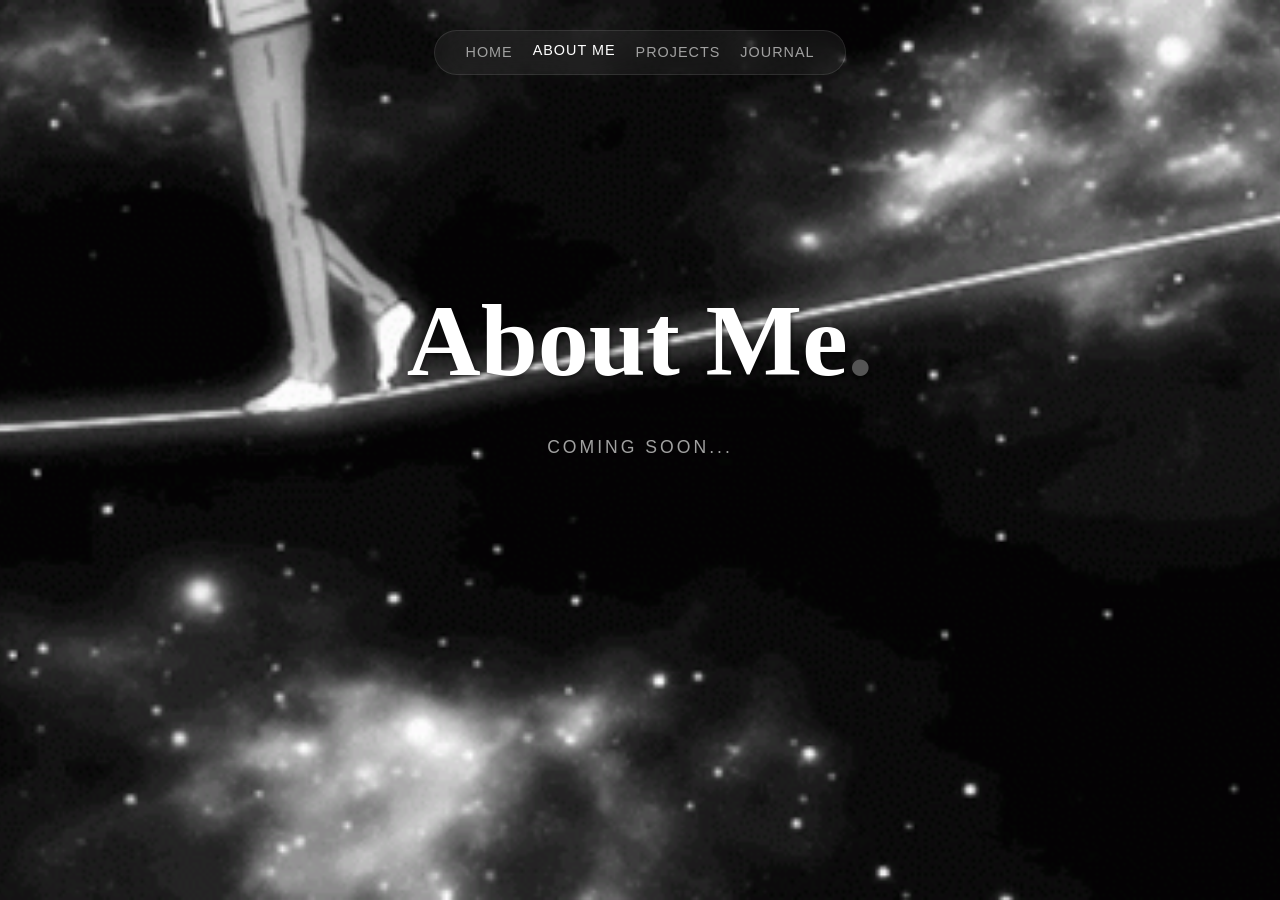
<file: about.html>
<!DOCTYPE html>
<html lang="en">
<head>
    <meta charset="UTF-8">
    <meta name="viewport" content="width=device-width, initial-scale=1.0">
    <title>About Me | Ivy Zhang</title>
    <link rel="stylesheet" href="style.css">
</head>

<body>
    <nav class="nav-container">
        <div class="nav-pill">
            <a href="index.html" class="nav-link">Home</a>
            <a href="about.html" class="nav-link active">About Me</a>
            <a href="work.html" class="nav-link">Projects</a>
            <a href="journal.html" class="nav-link">Journal</a>
        </div>
    </nav>

    <main> 
        <section class="intro-section">
            <h1 class="name-title">About Me<span>.</span></h1>
            <p class="subtitle">Coming Soon...</p>
        </section>
    </main>
</body>
</file>
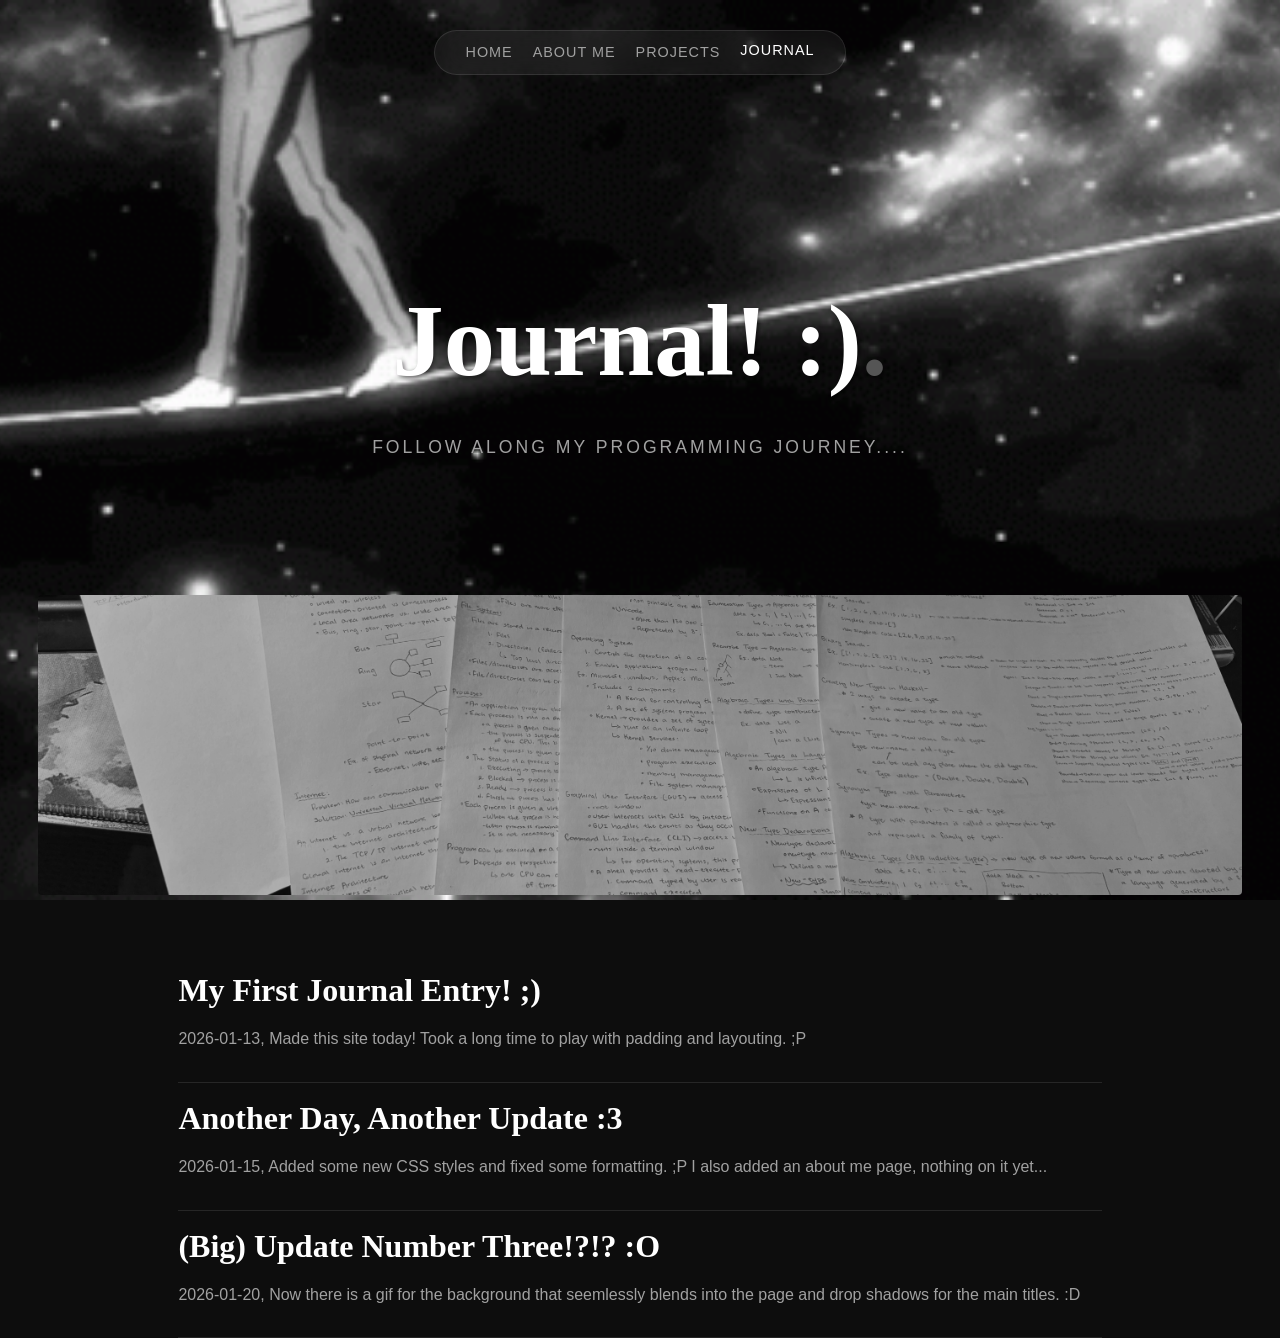
<file: journal.html>
<!DOCTYPE html>
<html lang="en">
<head>
    <meta charset="UTF-8">
    <meta name="viewport" content="width=device-width, initial-scale=1.0">
    <title>Journal | Ivy Zhang</title>
    <link rel="stylesheet" href="style.css">
</head>

<body>
    <nav class="nav-container">
        <div class="nav-pill">
            <a href="index.html" class="nav-link">Home</a>
            <a href="about.html" class="nav-link">About Me</a>
            <a href="work.html" class="nav-link">Projects</a>
            <a href="journal.html" class="nav-link active">Journal</a>
        </div>
    </nav>

    <main> 
        <section class="intro-section">
            <h1 class="name-title">Journal! :)<span>.</span></h1>
            <p class="subtitle">Follow along my programming journey....</p>
        </section>

        <section class="journal-banner">
            <div class="banner-wrapper">
                <img src="imgs/notes aesthetic.jpg" 
                    class="desaturate" 
                    alt="Notes Aesthetic"
                    onerror="this.style.display='none'; this.parentElement.style.backgroundColor='#1a1a1a';">
            </div>
        </section>

        <section class="journal-format">
            <div class="journal-entry">
                <h2>My First Journal Entry! ;)</h2>
                <p>2026-01-13, Made this site today! Took a long time to play with padding and layouting. ;P</p>
            </div>
            <hr class="divider">
            
            <div class="journal-entry">
                <h2>Another Day, Another Update :3</h2>
                <p>2026-01-15, Added some new CSS styles and fixed some formatting. ;P  I also added an about me page, nothing on it yet...</p>
            </div>
            <hr class="divider">

            <div class="journal-entry">
                <h2>(Big) Update Number Three!?!? :O</h2>
                <p>2026-01-20, Now there is a gif for the background that seemlessly blends into the page and drop shadows for the main titles. :D</p>
            </div>
            <hr class="divider">
        </section>
    </main> 
</body>
</file>
<file: style.css>
/* style.css 🌟✨*/
:root {
    --bg-color: #0d0d0d;
    --text-primary: #ffffff;
    --text-secondary: #a1a1a1;
    --accent: #ffffff;
    --glass: rgba(255, 255, 255, 0.05);
}

* {
    margin: 0;
    padding: 0;
    box-sizing: border-box;
}

body {
    background-color: var(--bg-color);
    color: var(--text-primary);
    font-family: 'Inter', sans-serif;
    line-height: 1.6;
    overflow-x: hidden;
}

main {
  background-image: url('imgs/gray.gif');
  background-size: cover;
  background-position: center;
  height: 100vh; 
}

/* Navogtion Bar ;P 🌟*/
.nav-container {
    position: fixed;
    top: 30px;
    width: 100%;
    display: flex;
    justify-content: center;
    z-index: 1000;
}

.nav-pill {
    background: var(--glass);
    backdrop-filter: blur(15px);
    border: 1px solid rgba(255, 255, 255, 0.1);
    padding: 10px 30px;
    border-radius: 50px;
    display: flex;
    gap: 20px;
}

.nav-link {
    color: var(--text-secondary);
    text-decoration: none;
    font-size: 0.9rem;
    text-transform: uppercase;
    letter-spacing: 1px;
    transition: all 0.4s ease;
}

.nav-link:hover, .nav-link.active {
    color: var(--text-primary);
    transform: translateY(-2px);
}


/* Body Section :3 🌟*/ 
.intro-section {
    height: 80vh;
    display: flex;
    flex-direction: column;
    justify-content: center;
    align-items: center;
    text-align: center;
}

.name-title {
    font-family: 'Playfair Display', serif;
    font-size: clamp(3rem, 8vw, 8rem);
    font-weight: 700;
    margin-bottom: 10px;
    text-shadow: 2px 2px 4px rgba(0, 0, 0, 0.5);
}

.name-title span { color: #555; }

.subtitle {
    font-size: 1.1rem;
    color: var(--text-secondary);
    letter-spacing: 3px;
    text-transform: uppercase;
}

/* About Me :D 🌟*/ 
.about-section {
    height: 80vh;
    display: flex;
    flex-direction: row;
    justify-content: space-between;
    align-items: center;

    padding: 120px 10% 0; /* pushes content below navbar */
    text-align: left;
}

.about-content {
    max-width: 500px;
}

.about-title {
    font-family: 'Playfair Display', serif;
    font-size: clamp(3rem, 10vw, 8rem);
    font-weight: 700;
    margin-bottom: 10px;
    text-shadow: 2px 2px 4px rgba(0, 0, 0, 0.5);
}

.about-title span {
    color: #555;
}

.about-subtitle {
    font-size: 1.1rem;
    color: var(--text-secondary);
    letter-spacing: 3px;
    text-transform: uppercase;
    margin-bottom: 20px;
}

.about-text {
    font-size: 1rem;
    color: #dbd6d6;
    line-height: 1.7;
}

.about-image img {
    width: 380px;
    max-width: 100%;
    object-fit: cover;
    filter: grayscale(100%); 
}

/*To respond to screen size changes .-. 🌟*/
@media (max-width: 900px) {
    .about-section {
        flex-direction: column;
        height: auto;
        padding: 60px 5%;
        padding-top: 160px;
    }

    .about-image {
        margin-top: 40px;
    }

    .about-image img {
        width: 280px;
    }
}


/* Images and Animations :D ✨*/
.featured-image {
    padding: 0 5vw 10vh;
}

.image-container {
    width: 100%;
    height: 70vh;
    overflow: hidden;
    position: relative;
    border-radius: 5px;
}

.desaturate {
    width: 100%;
    height: 100%;
    object-fit: cover;
    filter: grayscale(100%) brightness(0.7);
    transition: filter 0.8s ease, transform 1.2s ease;
}

.image-container:hover .desaturate {
    filter: grayscale(40%) brightness(0.9);
    transform: scale(1.05);
}

/* Journal Section ;) 🌟*/
/* Journal Banner ^-^ ✨*/
.journal-banner {
    padding: 0 3vw;
    margin-top: -125px; /* Moves it up a bit */
    margin-bottom: 60px;
}

.journal-banner:hover .desaturate {
    filter: grayscale(40%) brightness(0.9);
}

.banner-wrapper {
    width: 100%;
    height: 300px; /* Makes short .-. */
    overflow: hidden;
    position: relative;
    border-radius: 4px;
}

.banner-wrapper img {
    width: 100%;
    height: 100%;
    object-fit: cover;
}

/* Journal Entries :3 🌟*/
.journal-format {
    max-width: 1000px;
    margin: 0 auto 50px;
    padding: 0 3vw;
}

.journal-entry {
    padding: 10px 0;
}

.journal-entry h2 {
    font-family: 'Playfair Display', serif;
    font-size: 2rem;
    margin-bottom: 10px;
}

.journal-entry p {
    color: var(--text-secondary);
    margin-bottom: 20px;
}

/*.glass-box {
    /* White background with 0.6 (60%) opacity 
    background-color: rgba(45, 40, 40, 0.6); 
    
    /* This creates the "frosted" look (works in most modern browsers) 
    /* backdrop-filter: blur(10px);
    -webkit-backdrop-filter: blur(10px); /* For Safari support 
    
    /* Padding and Rounded Corners 
    padding: 1rem;
    border-radius: 4px;
    
    /* Subtle border to make it pop against the background 
    border: 1px solid rgba(77, 69, 69, 0.2);
    
    /* Optional: subtle shadow for depth 
    box-shadow: 0 4px 15px rgba(0, 0, 0, 0.1);

    max-width: 1300px;
    margin: 20px auto;
}*/

.divider {
    border: 0;
    border-top: 1px solid rgba(255,255,255,0.1);
}
</file>
